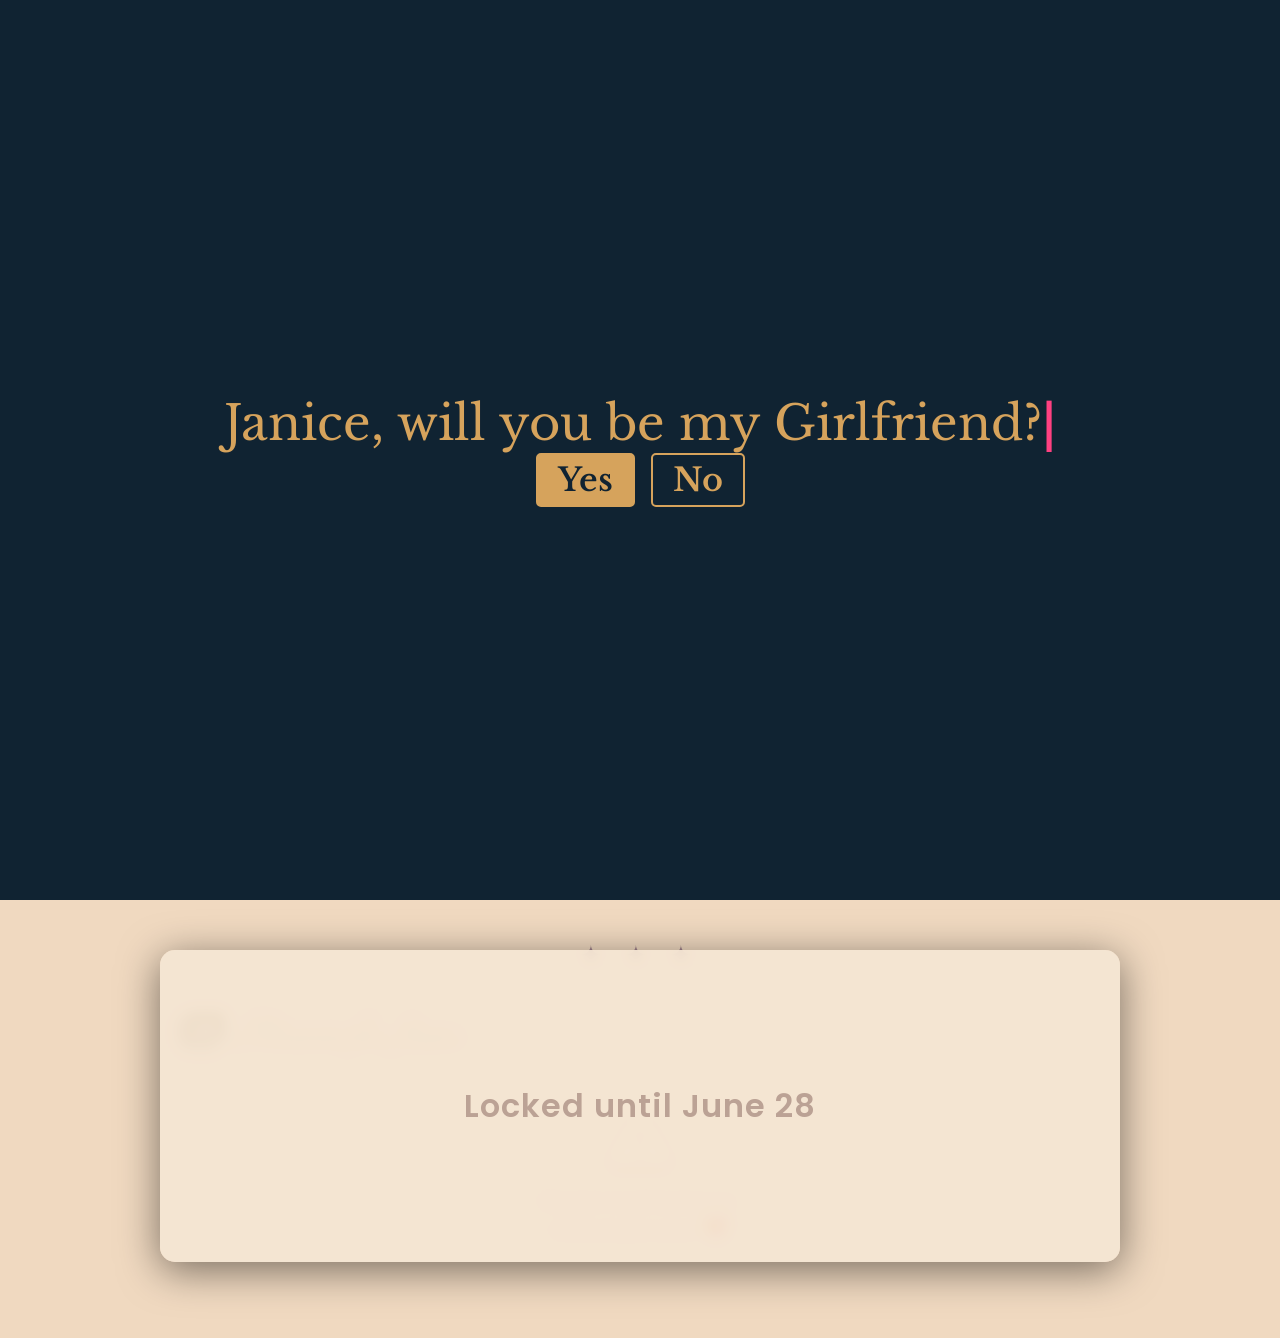
<file: gallery/index.html>
<!DOCTYPE html>
<html lang="en">
<head>
    <meta charset="UTF-8">
    <meta name="viewport" content="width=device-width, initial-scale=1.0, viewport-fit=cover">
    <meta name="theme-color" content="#3d2438">
    <title>Janice's Birthday Gallery</title>
    <link rel="stylesheet" href="main.css">
    <link href="https://cdnjs.cloudflare.com/ajax/libs/font-awesome/6.4.0/css/all.min.css" rel="stylesheet">
    <link rel="preconnect" href="https://fonts.googleapis.com">
    <link rel="preconnect" href="https://fonts.gstatic.com" crossorigin>
    <link href="https://fonts.googleapis.com/css2?family=Stalemate&family=Tangerine:wght@400;700&family=Poppins:wght@400;600&family=Libre+Baskerville:ital,wght@0,400..700;1,400..700&display=swap" rel="stylesheet">
</head>
<body>


<div id="myOverlay" class="overlay hidden">
        <div class="content">
            <span id="bdaymessage">Janice, Will you be my Girlfriend?? </span><span class="cursor">|</span>
            <div class="button-container">
                <button id="yesbtn" class="btn">Yes</button>
                <button id="nobtn" class="btn">No</button>
            </div>
        </div>
    </div>




  <!-- ═══════════════════════════════════════════ -->
  <!-- HERO — fills one viewport, scrolls to gallery -->
  <!-- ═══════════════════════════════════════════ -->
  <section class="hero">
    <div class="hero-inner">
        <h1>Happy 19th Birthday to Janice 🤎</h1>
        <p class="subtitle">Memories from everyone who loves you</p>
        <div class="countdown" id="countdown">Loading...</div>
    </div>
    <div class="scroll-cue">Scroll</div>
  </section>

    <div class="container">
        <div class="divider">✦ ✦ ✦</div>

        <div class="master-content">
            <!-- Gallery Section — full width, read-only -->
            <div class="gallery-section">
                <h2><i class="fas fa-images"></i> Memories for Janice</h2>
                <div class="gallery" id="gallery">
                    <div class="empty-gallery">
                        <i class="fas fa-inbox"></i>
                        <p>No memories yet.<br>Check back soon! 💝</p>
                    </div>
                </div>
            </div>
        </div>
    </div>

    <!-- Modal for viewing entries (view + download only, no delete) -->
    <div class="modal" id="modal" onclick="closeModal(event)">
        <div class="modal-content" onclick="event.stopPropagation()">
            <button class="modal-close" onclick="closeModal()">✕</button>
            <div class="modal-media" id="modalMedia"></div>
            <div class="modal-info">
                <h3 id="modalName"></h3>
                <p id="modalMessage"></p>
                <small id="modalTime" style="color: var(--color-text-muted);"></small>
                <div class="modal-actions" id="modalActions"></div>
            </div>
        </div>
    </div>

    <script src="master.js"></script>
</body>
</html>
</file>
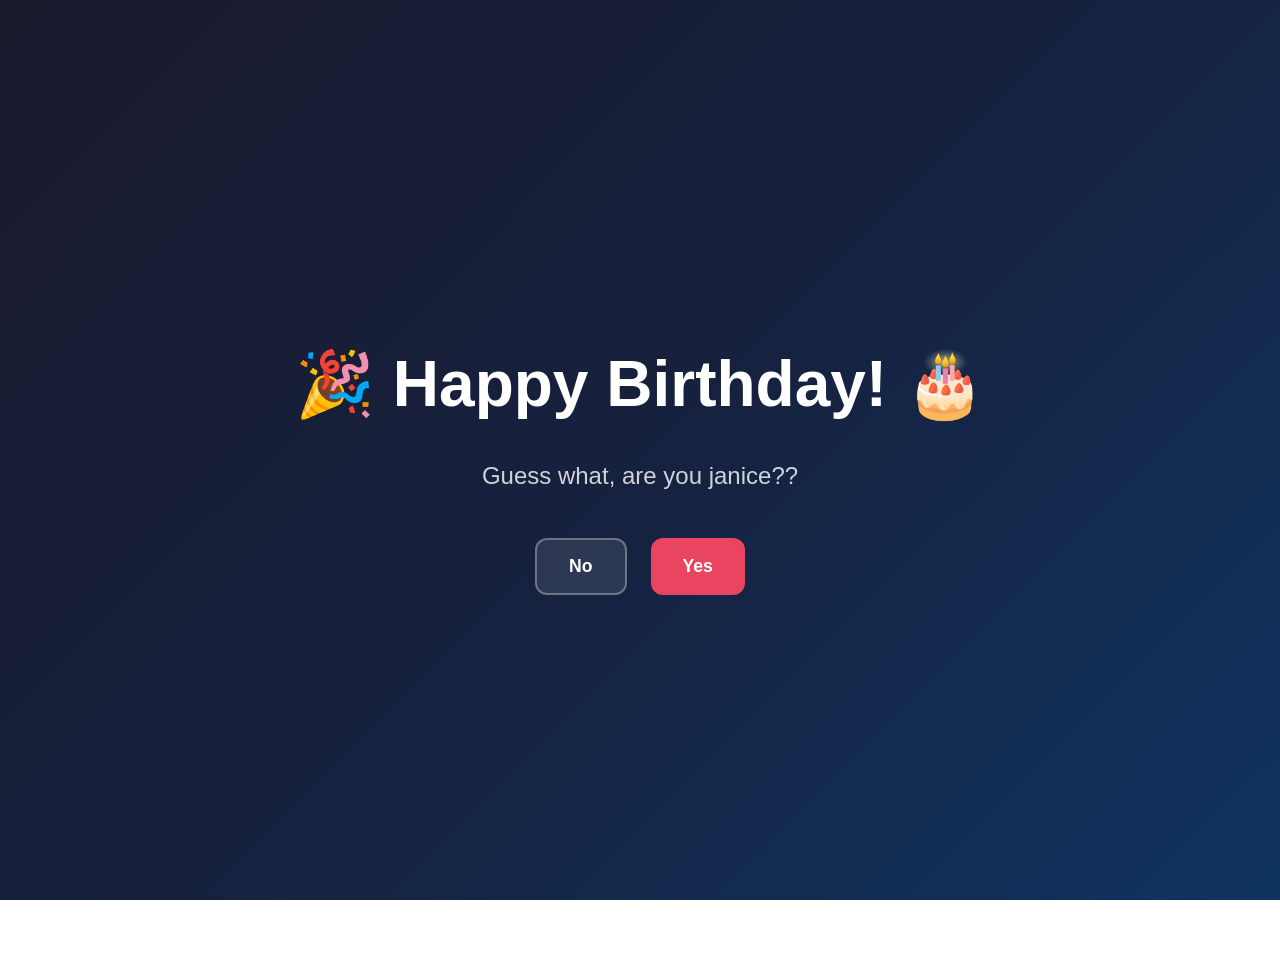
<file: Master/index.html>
<!DOCTYPE html>
<html lang="en">
<head>
    <meta charset="UTF-8">
    <meta name="viewport" content="width=device-width, initial-scale=1.0">
    <title>Janice's Birthday Gallery</title>
    <link rel="stylesheet" href="main.css">
    <link href="https://cdnjs.cloudflare.com/ajax/libs/font-awesome/6.4.0/css/all.min.css" rel="stylesheet">
    <link rel="preconnect" href="https://fonts.googleapis.com">
    <link rel="preconnect" href="https://fonts.gstatic.com" crossorigin>
    <link href="https://fonts.googleapis.com/css2?family=Stalemate&family=Tangerine:wght@400;700&family=Poppins:wght@400;600&display=swap" rel="stylesheet">
    <style>
        /* Master view: gallery takes full width */
        .master-content {
            max-width: 1200px;
            margin: 0 auto;
        }
        .master-content .gallery-section {
            width: 100%;
        }
    </style>
</head>
<body>

  <!-- ═══════════════════════════════════════════ -->
  <!-- SURPRISE OVERLAY — shown after countdown   -->
  <!-- ═══════════════════════════════════════════ -->
  <div id="overlay" class="hidden">
    <div id="phase-initial" class="phase">
      <h1>🎉 Happy Birthday! 🎂</h1>
      <p class="subtitle">Guess what, are you janice??</p>
      <div class="btn-row">
        <button class="btn-secondary" id="btn-skip">No</button>
        <button class="btn-primary"   id="btn-surprise">Yes</button>
      </div>
    </div>

    <div id="phase-password" class="phase">
      <h1>🔐</h1>
      <p class="subtitle">When's my birthday👀</p>
      <div class="password-form">
        <input type="password" id="password-input" placeholder="Enter password..." autocomplete="off">
        <button class="btn-primary" id="btn-password-submit">Unlock</button>
        <p class="error-msg" id="password-error"></p>
      </div>
    </div>

    <div id="phase-game" class="phase">
      <p class="message" id="game-message"></p>
      <div id="game-area"></div>
    </div>
  </div>

  <div id="finale">
    <div class="finale-text" id="finale-text"></div>
  </div>

    <div class="container">
        <header>
            <h1>Happy 19th Birthday to Janice 🤎</h1>
            <p>Memories from everyone who loves you</p>
            <div class="countdown" id="countdown">Loading...</div>
        </header>

        <div class="divider">✦ ✦ ✦</div>

        <div class="master-content">
            <!-- Gallery Section — full width, read-only -->
            <div class="gallery-section">
                <h2><i class="fas fa-images"></i> Memories for Janice</h2>
                <div class="gallery" id="gallery">
                    <div class="empty-gallery">
                        <i class="fas fa-inbox"></i>
                        <p>No memories yet.<br>Check back soon! 💝</p>
                    </div>
                </div>
            </div>
        </div>
    </div>

    <!-- Modal for viewing entries (view + download only, no delete) -->
    <div class="modal" id="modal" onclick="closeModal(event)">
        <div class="modal-content" onclick="event.stopPropagation()">
            <button class="modal-close" onclick="closeModal()">✕</button>
            <div class="modal-media" id="modalMedia"></div>
            <div class="modal-info">
                <h3 id="modalName"></h3>
                <p id="modalMessage"></p>
                <small id="modalTime" style="color: #999;"></small>
                <div class="modal-actions" id="modalActions"></div>
            </div>
        </div>
    </div>

    <script src="master.js"></script>
</body>
</html>
</file>
<file: gallery/main.css>
/* ═══════════════════════════════════════════════
   Gallery/main.css
   Philosophy: feminine-leaning hybrid aesthetic.
   Deep mauve/wine text for weight, warm bronze
   accents for grounding, cream + blush surfaces.
   Mobile-first. Hero fills one viewport.
   Gallery stacks vertically (expand downwards).
   ═══════════════════════════════════════════════ */

/* ── CONFIG ─────────────────────────────────────── */
:root {
    /* Palette — same as upload */
    --color-text-deep:       #3d2438;
    --color-text-mid:        #5a3a52;
    --color-text-muted:      #7a5a72;
    --color-accent:          #8B6B43;
    --color-accent-light:    #a68b5e;
    --color-accent-deep:     #6b4f30;
    --color-rose:            #b87a8a;
    --color-rose-deep:       #8a4f63;

    --color-bg:              #f5e6d3;
    --color-bg-tint:         #f0d9c0;

    --suprise-background:    #102332;
    --suprise-text:          #d6a35c;
    --suprise-button-primary:#d6a35c;
    --suprise-button-secondary: #999999;


    /* Fonts */
    --accent-font:       'Tangerine', cursive;
    --font-heading:      'Stalemate', cursive;
    --font-body:         -apple-system, BlinkMacSystemFont, 'Segoe UI', Roboto, sans-serif;
    --font-countdown:    'Poppins', sans-serif;
    --font-surprise:     "Libre Baskerville", serif;

    /* Spacing */
    --sp-1:  4px;
    --sp-2:  8px;
    --sp-3:  12px;
    --sp-4:  16px;
    --sp-5:  20px;
    --sp-6:  28px;
    --sp-7:  40px;
    --sp-8:  56px;

    --r-sm: 8px;
    --r-md: 12px;
    --r-lg: 18px;
    --r-xl: 24px;
    --r-pill: 999px;

    --sh-1: 0 4px 14px rgba(61, 36, 56, 0.12);
    --sh-2: 0 10px 30px rgba(61, 36, 56, 0.18);
    --sh-3: 0 20px 50px rgba(61, 36, 56, 0.28);

    --t-fast: 0.2s ease;
    --t-base: 0.3s ease;
}

/* ── Reset ──────────────────────────────────────── */
*, *::before, *::after {
    margin: 0;
    padding: 0;
    box-sizing: border-box;
}

html { scroll-behavior: smooth; }

body {
    font-family: var(--font-body);
    color: var(--color-text-deep);
    background-color: var(--color-bg-tint);
    background-image:
        linear-gradient(180deg,
            rgba(61, 36, 56, 0.18) 0%,
            rgba(61, 36, 56, 0.10) 40%,
            rgba(61, 36, 56, 0.30) 100%),
        url('background.png');
    background-position: center, calc(50% - 10px) calc(30% + 17vh);
    background-size: 100% 100%, 100% auto;
    background-repeat: repeat;
    background-attachment: fixed;
    min-height: 100vh;
    overflow-x: hidden;
    -webkit-font-smoothing: antialiased;
    -moz-osx-font-smoothing: grayscale;
}


.container {
    width: 100%;
    max-width: 1400px;
    margin: 0 auto;
    padding: 0 var(--sp-4);
    position: relative;
    z-index: 1;
}


/* Styles for both html and body elements */
body, html {
    height: 100%;  /* Makes body/html take full browser window height */
    width: 100%;   /* Makes body/html take full browser window width */
}

/* Styles for the overlay container */
.overlay {
    position: fixed;        /* Fixes element to viewport - stays in place when scrolling */
    top: 0;                 /* Positions overlay at very top of screen */
    left: 0;                /* Positions overlay at very left of screen */
    width: 100%;            /* Makes overlay full width of screen */
    height: 100%;           /* Makes overlay full height of screen */
    background-color: black; /* Sets background color to black */
    display: flex;          /* Enables flexbox layout for centering children */
    justify-content: center; /* Centers children horizontally */
    align-items: center;    /* Centers children vertically */
    z-index: 1000;          /* Ensures overlay appears above all other content */
}

/* Styles for when overlay is hidden */
.hidden {
    display:none;  /* Completely removes element from page layout */
}

/* Styles for when overlay is visible */
.visible {
    display: flex;  /* Shows element and applies flexbox layout */
    background-color: var(--suprise-background);
}

/* Styles for the content wrapper inside overlay */
.content {
    text-align: center;  /* Centers all text inside this container */
    color: var(--suprise-text);        /* Sets text color to white */
    margin: 1rem
}

/* Styles for the button container */
.button-container {
    display: flex;           /* Enables flexbox for button layout */
    gap: 1rem;              /* Adds space between buttons */
    justify-content: center; /* Centers buttons horizontally */
    align-items: center;
    flex-wrap: wrap;
}

.content span {
    text-align: center;
    font-family: var(--font-surprise);
    font-optical-sizing: auto;
    font-size: 3rem;
    font-style: normal;

}

/* ── Overlay buttons (yes/no) ──────────────────── */
/* Yes button: solid primary bg normally, transparent on hover */
#yesbtn {
    padding: 5px 20px;
    font-size: 2rem;
    border: 2px solid var(--suprise-button-primary);
    background: var(--suprise-button-primary);
    color: var(--suprise-background);
    cursor: pointer;
    border-radius: 5px;
    transition: all 0.3s ease;
    font-family: var(--font-surprise);
    position: relative;
    z-index: 1010;
}
#yesbtn:hover {
    background: transparent;
    color: var(--suprise-button-primary);
    transform: none;
}

/* No button: transparent normally, solid secondary bg on hover */
#nobtn {
    padding: 5px 20px;
    font-size: 2rem;
    border: 2px solid var(--suprise-button-primary);
    background: transparent;
    color: var(--suprise-button-primary);
    cursor: pointer;
    border-radius: 5px;
    transition: all 0.3s ease;
    font-family: var(--font-surprise);
    position: relative;
    z-index: 1010;
}
#nobtn:hover {
    background: var(--suprise-button-primary);
    color: var(--suprise-background);
    transform: none;
}

.cursor {
  font-weight: bold;
  color: #ff4081; /* Choose any color you want for the cursor */
  animation: blink 0.6s step-end infinite;
}

@keyframes blink {
  from, to { color: transparent }
  50% { color: inherit; }
}








/* ══════════════════════════════════════════════════
   HERO — full viewport
   ══════════════════════════════════════════════════ */

.hero {
    min-height: 100vh;
    min-height: 100dvh;
    display: flex;
    flex-direction: column;
    align-items: center;
    justify-content: center;
    text-align: center;
    padding: var(--sp-7) var(--sp-4);
    color: var(--color-bg);
    position: relative;
    width: 100%;
}

.hero-inner {
    max-width: 720px;
    animation: fadeInUp 1s ease;
}

.hero h1 {
    font-family: var(--font-heading);
    font-size: clamp(3rem, 9vw, 5.5rem);
    font-weight: 700;
    letter-spacing: 1px;
    line-height: 1.1;
    margin-bottom: var(--sp-3);
    text-shadow: 0 4px 24px rgba(0, 0, 0, 0.45);
}

.hero p.subtitle {
    font-family: var(--font-heading);
    font-size: clamp(1.4rem, 4vw, 2.4rem);
    font-weight: 400;
    font-style: italic;
    margin-bottom: var(--sp-6);
    opacity: 0.95;
    text-shadow: 0 2px 12px rgba(0, 0, 0, 0.4);
}

.countdown {
    font-family: var(--font-countdown);
    font-size: clamp(0.95rem, 2.5vw, 1.15rem);
    font-weight: 600;
    letter-spacing: 0.5px;
    background: rgba(245, 230, 211, 0.18);
    backdrop-filter: blur(8px);
    -webkit-backdrop-filter: blur(8px);
    padding: var(--sp-3) var(--sp-6);
    border-radius: var(--r-pill);
    border: 1.5px solid rgba(245, 230, 211, 0.45);
    display: inline-block;
    color: var(--color-bg);
    text-shadow: 0 1px 4px rgba(0, 0, 0, 0.3);
}

.scroll-cue {
    position: absolute;
    bottom: var(--sp-6);
    left: 50%;
    transform: translateX(-50%);
    color: var(--color-bg);
    font-size: 0.85rem;
    letter-spacing: 2px;
    text-transform: uppercase;
    opacity: 0.85;
    animation: bob 2s ease-in-out infinite;
}
.scroll-cue::after {
    content: '';
    display: block;
    width: 2px;
    height: 28px;
    background: var(--color-bg);
    margin: var(--sp-2) auto 0;
    border-radius: 2px;
    opacity: 0.7;
}

/* ── Divider ────────────────────────────────────── */
.divider {
    text-align: center;
    margin: var(--sp-7) 0;
    color: var(--color-text-muted);
    font-size: 1.6rem;
    letter-spacing: 8px;
    opacity: 0.7;
}

/* ── Master content ─────────────────────────────── */
.master-content {
    width: 100%;
    max-width: 720px;
    margin: 0 auto;
    padding-bottom: var(--sp-8);
}

/* ── Buttons (generic) ──────────────────────────── */
.btn {
    padding: var(--sp-3) var(--sp-5);
    border: none;
    border-radius: var(--r-md);
    font-size: 0.95rem;
    font-family: var(--font-body);
    font-weight: 600;
    cursor: pointer;
    transition: all var(--t-base);
    display: inline-flex;
    align-items: center;
    justify-content: center;
    gap: var(--sp-2);
    min-height: 44px;
}
.btn:hover { transform: translateY(-2px); }
.btn:active { transform: translateY(0); }

.btn-primary {
    background: linear-gradient(135deg, var(--color-accent) 0%, var(--color-accent-deep) 100%);
    color: var(--color-bg);
}
.btn-primary:hover {
    box-shadow: 0 8px 20px rgba(139, 107, 67, 0.4);
}

.btn-secondary {
    background: rgba(184, 122, 138, 0.18);
    color: var(--color-text-deep);
    border: 2px solid var(--color-accent);
}

/* ══════════════════════════════════════════════════
   GALLERY — stacks vertically (mobile-first)
   ══════════════════════════════════════════════════ */

.gallery-section {
    width: 100%;
    animation: fadeInRight 0.8s ease;
}

.gallery-section h2 {
    font-family: var(--accent-font);
    color: var(--color-bg);
    margin-bottom: var(--sp-5);
    display: flex;
    align-items: center;
    gap: var(--sp-2);
    font-size: clamp(1.8rem, 5vw, 2.4rem);
    font-weight: 700;
    text-shadow: 0 2px 12px rgba(0, 0, 0, 0.4);
}
.gallery-section h2 i { color: var(--color-accent-light); }

.gallery {
    display: flex;
    flex-direction: column;     /* ← STACK DOWN, not sideways */
    gap: var(--sp-5);
    width: 100%;
}

.gallery-item {
    width: 100%;
    background: var(--color-bg);
    border-radius: var(--r-lg);
    overflow: hidden;
    box-shadow: var(--sh-2);
    transition: transform var(--t-base), box-shadow var(--t-base);
    cursor: pointer;
    border: 2px solid var(--color-accent);
    position: relative;
    color: var(--color-text-deep);
}
.gallery-item:hover {
    transform: translateY(-4px);
    box-shadow: var(--sh-3);
}

.gallery-item-media {
    width: 100%;
    aspect-ratio: 16/10;
    background: linear-gradient(135deg, var(--color-accent) 0%, var(--color-accent-deep) 100%);
    display: flex;
    align-items: center;
    justify-content: center;
    overflow: hidden;
}
.gallery-item-media img,
.gallery-item-media video {
    width: 100%;
    height: 100%;
    object-fit: cover;
}
.media-error {
    width: 100%;
    height: 100%;
    min-height: 160px;
    display: flex;
    align-items: center;
    justify-content: center;
    padding: var(--sp-4);
    color: var(--color-bg);
    background: rgba(61, 36, 56, 0.35);
    text-align: center;
    font-weight: 600;
}

.gallery-item-content {
    padding: var(--sp-4) var(--sp-5);
}

.gallery-item-name {
    font-family: var(--accent-font);
    font-weight: 700;
    color: var(--color-text-deep);
    margin-bottom: var(--sp-2);
    font-size: 1.5rem;
}

.gallery-item-message {
    color: var(--color-text-mid);
    font-size: 0.98rem;
    line-height: 1.5;
    max-height: 100px;
    overflow: hidden;
    text-overflow: ellipsis;
}

.gallery-item-time {
    color: var(--color-text-muted);
    font-size: 0.85rem;
    margin-top: var(--sp-3);
}

.gallery-item-type {
    display: inline-block;
    background: rgba(139, 107, 67, 0.18);
    color: var(--color-text-deep);
    padding: 4px 12px;
    border-radius: var(--r-pill);
    font-size: 0.78rem;
    margin-top: var(--sp-2);
    font-weight: 600;
}

.empty-gallery {
    text-align: center;
    color: var(--color-bg);
    padding: var(--sp-7) var(--sp-4);
    width: 100%;
    text-shadow: 0 2px 8px rgba(0, 0, 0, 0.3);
}
.empty-gallery i {
    font-size: 3.5rem;
    margin-bottom: var(--sp-4);
    opacity: 0.7;
}
.empty-gallery p {
    font-size: 1.15rem;
    opacity: 0.85;
    line-height: 1.6;
}

/* ── Modal ──────────────────────────────────────── */
.modal {
    display: none;
    position: fixed;
    inset: 0;
    background: rgba(0, 0, 0, 0.85);
    z-index: 1000;
    align-items: center;
    justify-content: center;
    animation: fadeIn var(--t-base);
    padding: var(--sp-4);
}
.modal.active { display: flex; }

.modal-content {
    background: var(--color-bg);
    border-radius: var(--r-xl);
    padding: var(--sp-6);
    max-width: 90%;
    max-height: 90vh;
    overflow-y: auto;
    position: relative;
    border: 2px solid var(--color-accent);
    color: var(--color-text-deep);
}

.modal-close {
    position: absolute;
    top: var(--sp-4);
    right: var(--sp-4);
    background: none;
    border: none;
    font-size: 1.5rem;
    cursor: pointer;
    color: var(--color-text-muted);
    min-width: 44px;
    min-height: 44px;
}
.modal-close:hover { color: var(--color-text-deep); }

.modal-media { margin-bottom: var(--sp-5); }
.modal-media img,
.modal-media video {
    max-width: 100%;
    border-radius: var(--r-lg);
}

.modal-info {
    color: var(--color-text-mid);
    line-height: 1.6;
}
.modal-info h3 {
    color: var(--color-text-deep);
    margin-bottom: var(--sp-2);
    font-size: 1.5rem;
    font-family: var(--accent-font);
    font-weight: 700;
}

.modal-actions {
    display: flex;
    gap: var(--sp-2);
    margin-top: var(--sp-5);
    padding-top: var(--sp-5);
    border-top: 1px solid var(--color-accent);
    flex-wrap: wrap;
}

/* ── Animations ─────────────────────────────────── */
@keyframes fadeInUp {
    from { opacity: 0; transform: translateY(30px); }
    to   { opacity: 1; transform: translateY(0); }
}
@keyframes fadeInDown {
    from { opacity: 0; transform: translateY(-30px); }
    to   { opacity: 1; transform: translateY(0); }
}
@keyframes fadeInRight {
    from { opacity: 0; transform: translateX(30px); }
    to   { opacity: 1; transform: translateX(0); }
}
@keyframes fadeIn {
    from { opacity: 0; }
    to   { opacity: 1; }
}
@keyframes pulse {
    0%, 100% { opacity: 1; }
    50%      { opacity: 0.5; }
}
@keyframes bob {
    0%, 100% { transform: translate(-50%, 0); opacity: 0.85; }
    50%      { transform: translate(-50%, 8px); opacity: 0.55; }
}

/* ══════════════════════════════════════════════════
   RESPONSIVE — mobile-first
   ══════════════════════════════════════════════════ */

/* Tablet & up */
@media (min-width: 640px) {
    .container { padding: 0 var(--sp-6); }
    .gallery-item-media { aspect-ratio: 16/9; }
}

/* Desktop — gallery still single column, wider */
@media (min-width: 1024px) {
    .container { padding: 0 var(--sp-7); }
    .master-content { max-width: 820px; }
}

@media (min-width: 1280px) {
    .master-content { max-width: 920px; }
}

@media (prefers-reduced-motion: reduce) {
    *, *::before, *::after {
        animation-duration: 0.01ms !important;
        transition-duration: 0.01ms !important;
    }
    html { scroll-behavior: auto; }
}
</file>
<file: Master/main.css>
/* ═══════════════════════════════════════════════
   Master/main.css — Master page
   ═══════════════════════════════════════════════ */

/* ── Configurable values ── */
:root {
    --accent-font: 'Tangerine', cursive;
}

/* ── Body & background ── */
body {
    font-family: -apple-system, BlinkMacSystemFont, 'Segoe UI', sans-serif;
    background: linear-gradient(135deg, #8B6B63 0%, #A67B7B 50%, #8B6B63 100%);
    background-attachment: fixed;
    min-height: 100vh;
    padding: 20px;
    overflow-x: hidden;
}

body::before {
    content: '';
    position: fixed;
    top: 0; left: 0; right: 0; bottom: 0;
    background: repeating-linear-gradient(
        90deg,
        transparent,
        transparent 50px,
        rgba(139, 107, 99, 0.3) 50px,
        rgba(139, 107, 99, 0.3) 100px
    );
    pointer-events: none;
    z-index: 0;
}

.container {
    max-width: 1400px;
    margin: 0 auto;
    position: relative;
    z-index: 1;
}

/* ── Header ── */
header {
    text-align: center;
    color: #f5e6d3;
    margin-bottom: 50px;
    animation: fadeInDown 0.8s ease;
}

header h1 {
    font-family: 'Stalemate', cursive;
    font-size: 4.5rem;
    margin-bottom: 10px;
    text-shadow: 2px 2px 4px rgba(0, 0, 0, 0.3);
    font-weight: 700;
    letter-spacing: 2px;
}

header p {
    font-family: 'Stalemate', cursive;
    font-size: 2.2rem;
    opacity: 0.95;
    font-weight: 300;
    font-style: italic;
}

.countdown {
    font-family: 'Poppins', sans-serif;
    font-size: 1.1rem;
    margin-top: 15px;
    background: rgba(245, 230, 211, 0.15);
    padding: 12px 30px;
    border-radius: 50px;
    display: inline-block;
    border: 2px solid rgba(245, 230, 211, 0.3);
}

.divider {
    text-align: center;
    margin: 40px 0;
    color: rgba(245, 230, 211, 0.5);
    font-size: 2rem;
}

/* ── Master layout (full-width gallery) ── */
.master-content {
    max-width: 1200px;
    margin: 0 auto;
}

.master-content .gallery-section {
    width: 100%;
}

/* ── Buttons ── */
.btn {
    padding: 12px 24px;
    border: none;
    border-radius: 10px;
    font-size: 1rem;
    font-family: -apple-system, BlinkMacSystemFont, 'Segoe UI', sans-serif;
    font-weight: 600;
    cursor: pointer;
    transition: all 0.3s ease;
    display: flex;
    align-items: center;
    gap: 8px;
}

.btn-primary {
    background: linear-gradient(135deg, #8B6B63 0%, #A67B7B 100%);
    color: #f5e6d3;
    border: 2px solid #8B6B63;
}

.btn-primary:hover {
    transform: translateY(-2px);
    box-shadow: 0 10px 25px rgba(139, 107, 99, 0.4);
    background: linear-gradient(135deg, #6B4B4B 0%, #8B5B5B 100%);
}

.btn-secondary {
    background: rgba(212, 165, 116, 0.2);
    color: #8B6B63;
    border: 2px solid #8B6B63;
}

.btn-secondary:hover {
    background: #8B6B63;
    color: #f5e6d3;
}

/* ── Gallery ── */
.gallery-section {
    animation: fadeInRight 0.8s ease;
}

.gallery-section h2 {
    font-family: var(--accent-font);
    color: #f5e6d3;
    margin-bottom: 30px;
    display: flex;
    align-items: center;
    gap: 10px;
    font-size: 2.2rem;
    font-weight: 600;
}

.gallery {
    display: flex;
    flex-wrap: wrap;
    justify-content: center;
    gap: 20px;
}

.gallery-item {
    width: 280px;
    flex-shrink: 0;
    background: #f5e6d3;
    border-radius: 15px;
    overflow: hidden;
    box-shadow: 0 10px 30px rgba(0, 0, 0, 0.2);
    transition: all 0.3s ease;
    cursor: pointer;
    border: 2px solid #D4A574;
    position: relative;
}

.gallery-item:hover {
    transform: translateY(-10px);
    box-shadow: 0 20px 40px rgba(0, 0, 0, 0.3);
    border-color: #8B6B63;
}

.gallery-item-media {
    width: 100%;
    height: 200px;
    background: linear-gradient(135deg, #8B6B63 0%, #A67B7B 100%);
    display: flex;
    align-items: center;
    justify-content: center;
    overflow: hidden;
}

.gallery-item-media img,
.gallery-item-media video {
    width: 100%;
    height: 100%;
    object-fit: cover;
}

.gallery-item-content {
    padding: 15px;
}

.gallery-item-name {
    font-family: var(--accent-font);
    font-weight: 600;
    color: #8B6B63;
    margin-bottom: 8px;
    font-size: 1.3rem;
}

.gallery-item-message {
    color: #666;
    font-size: 0.95rem;
    line-height: 1.4;
    max-height: 80px;
    overflow: hidden;
    text-overflow: ellipsis;
}

.gallery-item-time {
    color: #999;
    font-size: 0.85rem;
    margin-top: 10px;
}

.gallery-item-type {
    display: inline-block;
    background: rgba(212, 165, 116, 0.3);
    color: #8B6B63;
    padding: 4px 10px;
    border-radius: 20px;
    font-size: 0.8rem;
    margin-top: 8px;
}

.empty-gallery {
    text-align: center;
    color: #f5e6d3;
    padding: 60px 20px;
    width: 100%;
}

.empty-gallery i {
    font-size: 4rem;
    margin-bottom: 20px;
    opacity: 0.5;
}

.empty-gallery p {
    font-size: 1.2rem;
    opacity: 0.8;
}

/* ── Modal ── */
.modal {
    display: none;
    position: fixed;
    top: 0; left: 0;
    width: 100%; height: 100%;
    background: rgba(0, 0, 0, 0.8);
    z-index: 1000;
    align-items: center;
    justify-content: center;
    animation: fadeIn 0.3s ease;
}

.modal.active {
    display: flex;
}

.modal-content {
    background: #f5e6d3;
    border-radius: 20px;
    padding: 30px;
    max-width: 90%;
    max-height: 90vh;
    overflow-y: auto;
    position: relative;
    border: 3px solid #D4A574;
}

.modal-close {
    position: absolute;
    top: 20px; right: 20px;
    background: none;
    border: none;
    font-size: 1.5rem;
    cursor: pointer;
    color: #999;
}

.modal-close:hover {
    color: #8B6B63;
}

.modal-media {
    margin-bottom: 20px;
}

.modal-media img,
.modal-media video {
    max-width: 100%;
    border-radius: 15px;
}

.modal-info {
    color: #666;
    line-height: 1.6;
}

.modal-info h3 {
    color: #8B6B63;
    margin-bottom: 10px;
    font-size: 1.5rem;
}

.modal-actions {
    display: flex;
    gap: 10px;
    margin-top: 20px;
    padding-top: 20px;
    border-top: 1px solid #D4A574;
    flex-wrap: wrap;
}

/* ── Animations ── */
@keyframes fadeInDown {
    from { opacity: 0; transform: translateY(-30px); }
    to   { opacity: 1; transform: translateY(0); }
}

@keyframes fadeInRight {
    from { opacity: 0; transform: translateX(30px); }
    to   { opacity: 1; transform: translateX(0); }
}

@keyframes fadeIn {
    from { opacity: 0; }
    to   { opacity: 1; }
}

@keyframes pulse {
    0%, 100% { opacity: 1; }
    50%      { opacity: 0.5; }
}

/* ── Mobile ── */
@media (max-width: 768px) {
    header h1 {
        font-size: 2.5rem;
    }

    .gallery-item {
        width: 100%;
        max-width: 350px;
    }
}


/* ═════════════════════════════════════════════════════
   SURPRISE OVERLAY STYLES — scoped to #overlay only
   ═════════════════════════════════════════════════════ */

#overlay {
    position: fixed;
    inset: 0;
    z-index: 99999;
    display: flex;
    flex-direction: column;
    align-items: center;
    justify-content: center;
    background: linear-gradient(135deg, #1a1a2e 0%, #16213e 50%, #0f3460 100%);
    color: #fff;
    text-align: center;
    padding: 2rem;
}

#overlay.hidden {
    display: none;
}

#overlay h1 {
    font-size: clamp(2rem, 6vw, 4rem);
    margin-bottom: 1rem;
    animation: overlayPulse 2s ease-in-out infinite;
}

#overlay .subtitle {
    font-size: clamp(1rem, 3vw, 1.5rem);
    opacity: 0.8;
    margin-bottom: 3rem;
}

#overlay .message {
    font-size: clamp(1.2rem, 4vw, 2rem);
    margin-bottom: 2rem;
    min-height: 3rem;
    transition: opacity 0.3s;
}

#overlay .btn-row {
    display: flex;
    gap: 1.5rem;
    flex-wrap: wrap;
    justify-content: center;
}

#overlay button {
    padding: 1rem 2rem;
    font-size: 1.1rem;
    border: none;
    border-radius: 12px;
    cursor: pointer;
    transition: transform 0.2s, box-shadow 0.2s, opacity 0.3s;
    font-family: -apple-system, BlinkMacSystemFont, 'Segoe UI', Roboto, sans-serif;
    font-weight: 600;
}

#overlay button:hover {
    transform: translateY(-2px);
    box-shadow: 0 8px 24px rgba(0,0,0,0.3);
}

#overlay button:active {
    transform: translateY(0);
}

#overlay .btn-primary {
    background: #e94560;
    color: #fff;
}

#overlay .btn-secondary {
    background: rgba(255,255,255,0.1);
    color: #fff;
    border: 2px solid rgba(255,255,255,0.3);
}

#overlay .password-form {
    display: flex;
    flex-direction: column;
    align-items: center;
    gap: 1rem;
}

#overlay .password-form input {
    padding: 0.8rem 1.2rem;
    font-size: 1.1rem;
    border: 2px solid rgba(255,255,255,0.3);
    border-radius: 12px;
    background: rgba(255,255,255,0.1);
    color: #fff;
    text-align: center;
    outline: none;
    width: 280px;
    font-family: -apple-system, BlinkMacSystemFont, 'Segoe UI', Roboto, sans-serif;
}

#overlay .password-form input:focus {
    border-color: #e94560;
}

#overlay .password-form input::placeholder {
    color: rgba(255,255,255,0.4);
}

#overlay .error-msg {
    color: #ff6b6b;
    font-size: 0.95rem;
    min-height: 1.5rem;
}

/* ── Game area ── */
#game-area {
    position: relative;
    width: 100vw;
    height: 60vh;
}

#game-area .game-btn {
    position: absolute;
    padding: 1rem 2rem;
    font-size: 1.1rem;
    transition: left 0.3s ease, top 0.3s ease, opacity 0.3s;
    white-space: nowrap;
}

/* ── Finale (full-screen messages) ── */
#finale {
    position: fixed;
    inset: 0;
    z-index: 100000;
    display: flex;
    align-items: center;
    justify-content: center;
    background: #000;
    opacity: 0;
    pointer-events: none;
}

#finale .finale-text {
    font-size: clamp(2rem, 8vw, 5rem);
    color: #fff;
    text-align: center;
    padding: 2rem;
    font-weight: 800;
}

/* ── Phase visibility ── */
#overlay .phase {
    display: none;
    flex-direction: column;
    align-items: center;
    justify-content: center;
    width: 100%;
}

#overlay .phase.active {
    display: flex;
}

/* ── Overlay-specific animations (prefixed to avoid conflicts) ── */
@keyframes overlayFadeIn {
    from { opacity: 0; }
    to   { opacity: 1; }
}

@keyframes overlayFadeOut {
    from { opacity: 1; }
    to   { opacity: 0; }
}

@keyframes overlayPulse {
    0%, 100% { transform: scale(1); }
    50%      { transform: scale(1.05); }
}
</file>
